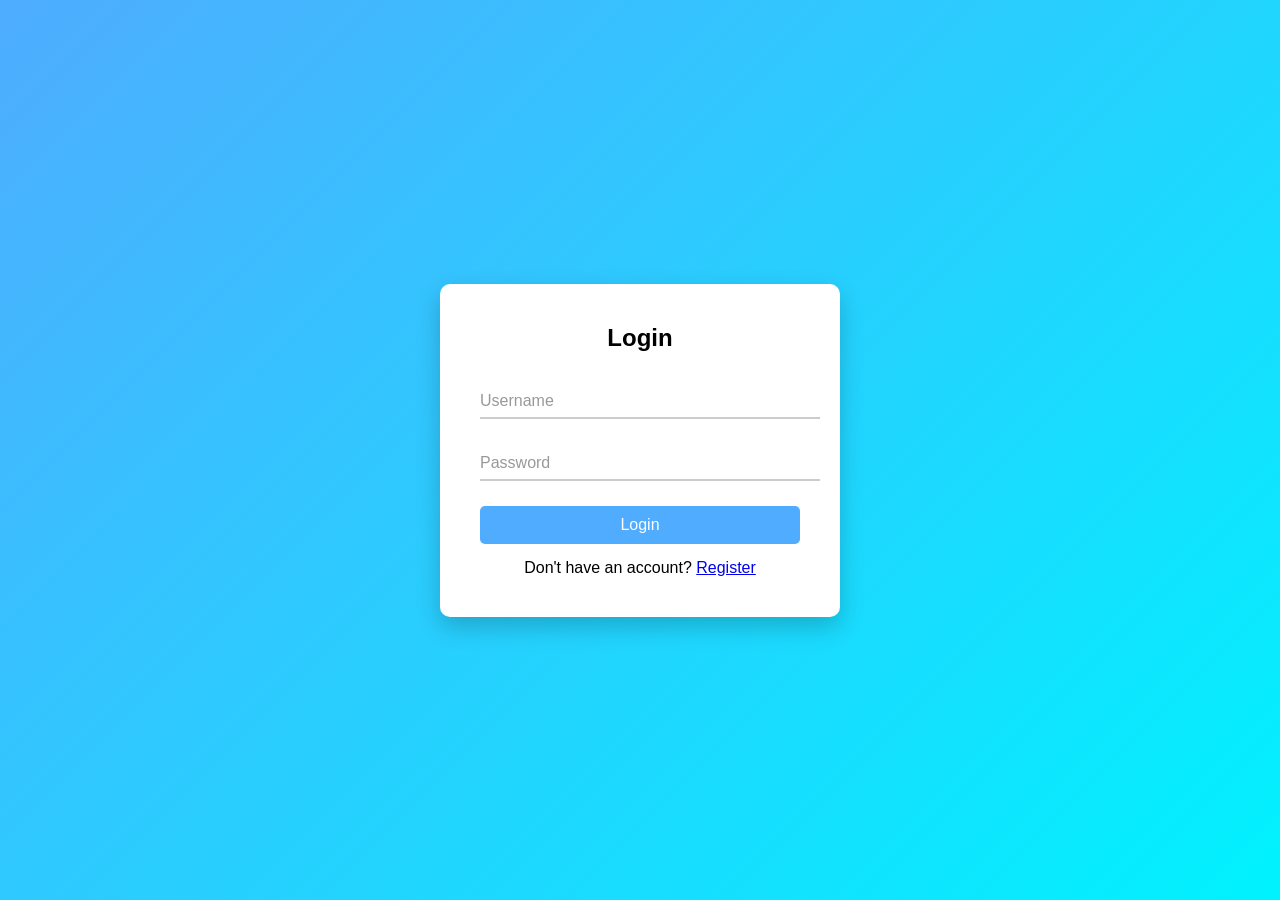
<file: index.html>
<!DOCTYPE html>
<html lang="en">
<head>
    <meta charset="UTF-8">
    <title>Login Page</title>
    <link rel="stylesheet" href="style.css">
</head>
<body>

<div class="container">
    <div class="login-box">
        <h2>Login</h2>

        <form id="loginForm">
            <div class="input-box">
                <input type="text" id="username" required>
                <label>Username</label>
            </div>

            <div class="input-box">
                <input type="password" id="password" required>
                <label>Password</label>
            </div>

            <button type="submit">Login</button>

            <p class="register-link">
                Don't have an account? <a href="#">Register</a>
            </p>
        </form>
    </div>
</div>

<script src="script.js"></script>
</body>
</html>
</file>
<file: style.css>
* {
    margin: 0;
    padding: 0;
    font-family: Arial, sans-serif;
}

body {
    display: flex;
    justify-content: center;
    align-items: center;
    height: 100vh;
    background: linear-gradient(135deg, #4facfe, #00f2fe);
}

.container {
    width: 100%;
    max-width: 400px;
}

.login-box {
    background: #fff;
    padding: 40px;
    border-radius: 10px;
    box-shadow: 0 10px 25px rgba(0,0,0,0.2);
}

.login-box h2 {
    text-align: center;
    margin-bottom: 30px;
}

.input-box {
    position: relative;
    margin-bottom: 25px;
}

.input-box input {
    width: 100%;
    padding: 10px;
    border: none;
    border-bottom: 2px solid #ccc;
    outline: none;
}

.input-box label {
    position: absolute;
    top: 10px;
    left: 0;
    color: #999;
    transition: 0.3s;
}

.input-box input:focus ~ label,
.input-box input:valid ~ label {
    top: -10px;
    font-size: 12px;
    color: #4facfe;
}

button {
    width: 100%;
    padding: 10px;
    background: #4facfe;
    border: none;
    color: white;
    font-size: 16px;
    border-radius: 5px;
    cursor: pointer;
}

button:hover {
    background: #00c6ff;
}

.register-link {
    text-align: center;
    margin-top: 15px;
}
</file>
